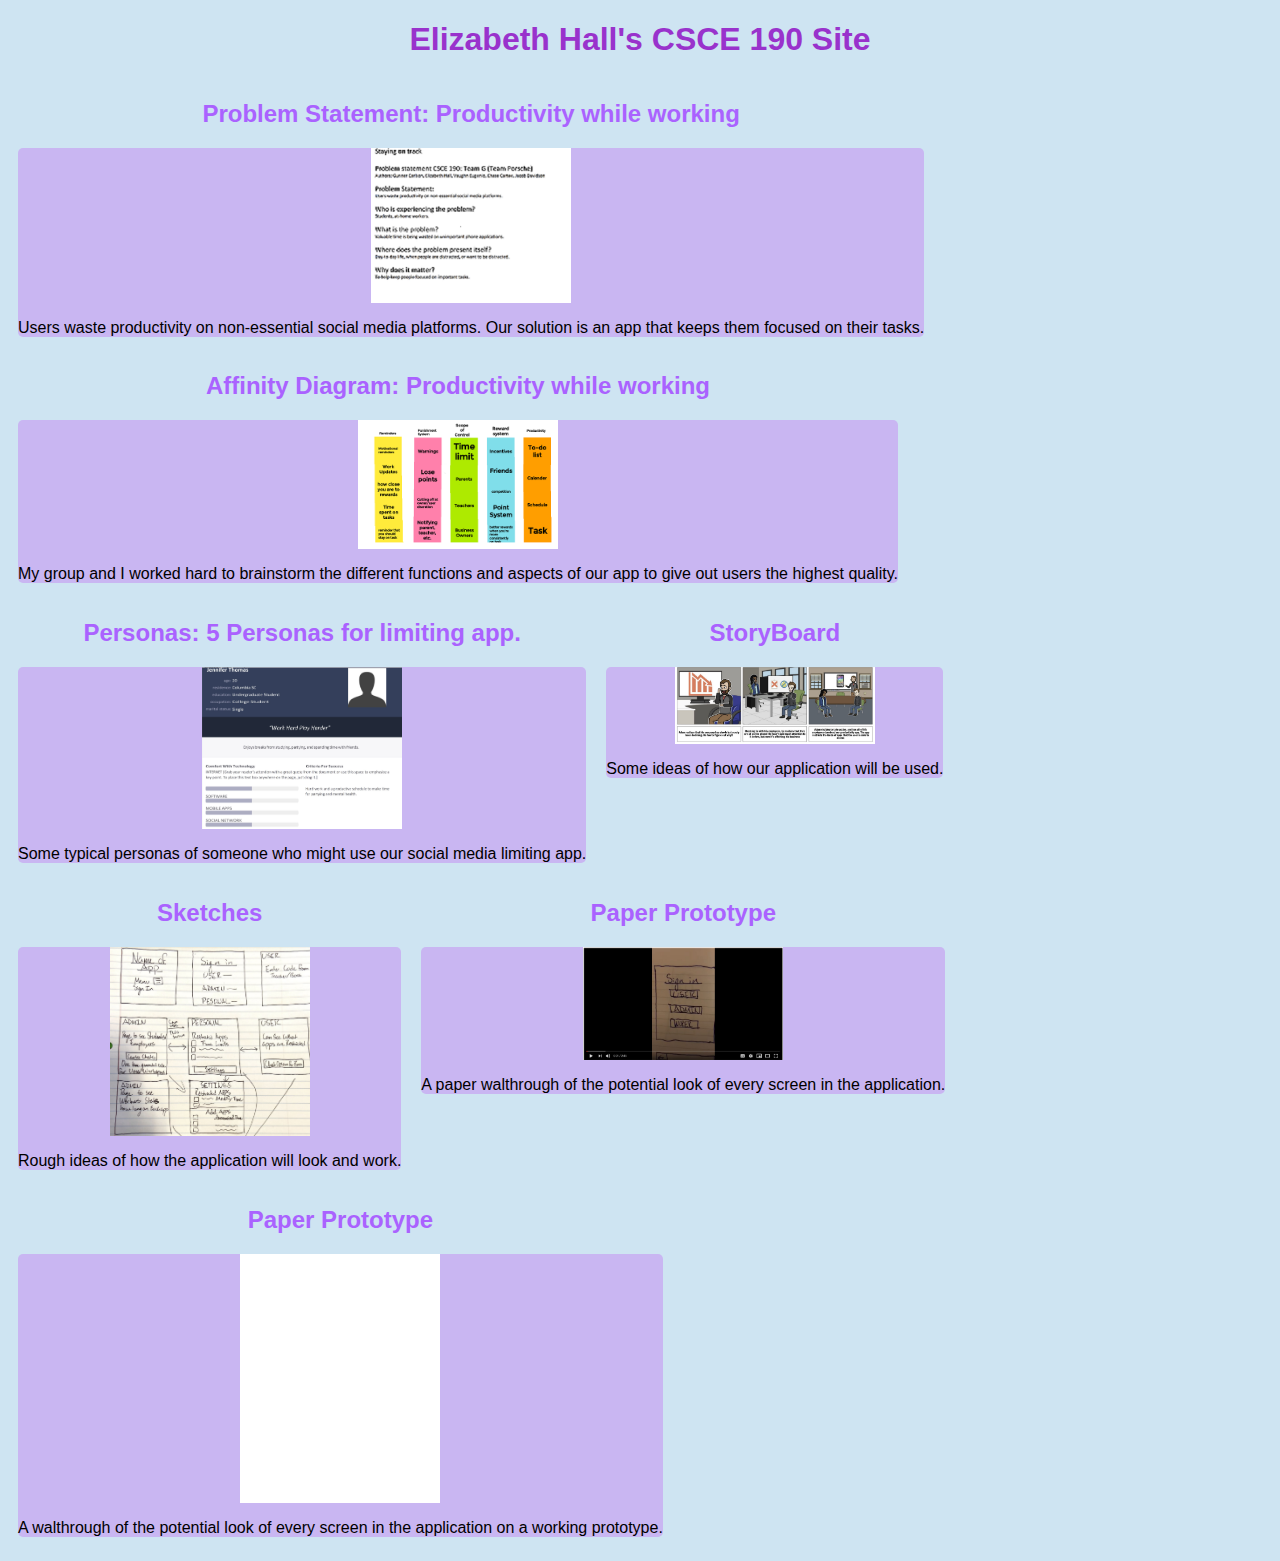
<file: index.html>
<!DOCTYPE html>
<html>
    <head>
        <title>CSCE 190: Elizabeth Hall</title>
        <link rel="stylesheet" href="styles.css">
    </head>
    <body>
        <h1>Elizabeth Hall's CSCE 190 Site</h1>

        <div class="assignments">
            <!-- Problem Statement Assignment-->
            <section  class="assignment">
                <a href="files/Problem Statement.pdf">
                    <h2>Problem Statement: Productivity while working</h2>
                </a>  
                <section class="ass-details"        
                    <a href="files/Problem Statement.pdf">
                        <img src="Images/problem-statement.png">
                    </a>
                    <p>
                        Users waste productivity on non-essential social media platforms. Our solution is an app that keeps them focused on their tasks.
                    </p>
                </section>
            </section>

            <!-- Affinity Diagram Assignment-->
            <section  class="assignment">
                <a href="Files/affinitydiagram.pdf">
                    <h2> Affinity Diagram: Productivity while working</h2>
                </a>          
                <section class="ass-details">
                    <a href="Files/affinitydiagram.pdf">
                        <img src="Images/affinity-diagram.png">
                    </a>
                    <p>
                        My group and I worked hard to brainstorm the different functions and aspects of our app to give out users the highest quality.
                    </p>
                </section>
            </section>

            <!-- Personas  Assignment-->
            <section  class="assignment">
                <a href="files/Personas.pdf">
                    <h2> Personas: 5 Personas for limiting app. </h2>
                </a>          
                <section class="ass-details">
                    <a href="files/Personas.pdf">
                        <img src="images/Personas.png">
                    </a>
                    <p>
                        Some typical personas of someone who might use our social media limiting app.
                    </p>
                </section>
            </section>

            <!-- StoryBoard  Assignment-->
            <section  class="assignment">
                <a href="files/CombinedStoryboards.pdf">
                    <h2> StoryBoard </h2>
                </a>          
                <section class="ass-details">
                    <a href="files/CombinedStoryboards.pdf">
                        <img src="images/CombinedStoryBoards.png">
                    </a>
                    <p>
                        Some ideas of how our application will be used.
                    </p>
                </section>
            </section>

            <!-- Sketch  Assignment-->
            <section  class="assignment">
                <a href="files/CombinedSketch.pdf">
                    <h2> Sketches</h2>
                </a>          
                <section class="ass-details">
                    <a href="files/CombinedSketch.pdf">
                        <img src="images/Sketch.png">
                    </a>
                    <p>
                        Rough ideas of how the application will look and work.
                    </p>
                </section>
            </section>

        <!-- Paper Prototype  Assignment-->
        <section  class="assignment">
            <a href="https://www.youtube.com/watch?v=g87x0bXQPfY">
                <h2> Paper Prototype</h2>
            </a>          
              <section class="ass-details">
                <a href="https://www.youtube.com/watch?v=g87x0bXQPfY">
                    <img src="images/PaperPrototype.JPG">
                </a>
                <p>
                    A paper walthrough of the potential look of every screen in the application.
                </p>
            </section>
        </section>

         <!-- Low Fi Prototype  Assignment-->
         <section  class="assignment">
            <a href="files/CSCE 190 - Proto.io.html/index.html">
                <h2> Paper Prototype</h2>
            </a>          
              <section class="ass-details">
                <a href="files/CSCE 190 - Proto.io.html/index.html">
                    <img src="images/Low fi.JPG">
                </a>
                <p>
                    A walthrough of the potential look of every screen in the application on a working prototype.
                </p>
            </section>
    </div>
    </body>
</html>
    </body>
</html>
</file>
<file: styles.css>
body {
    background:#CEE4F2;
    font-family:Arial, Helvetica, sans-serif;
}

.assignments {
    display:flex;
    flex-wrap:wrap;
}

.ass-details {
    width:22%
    padding:10px;
    margin:10px;
    padding:20px 10;
    background:#C9B6F2;
    border-radius:5px;
}

.ass-details img {
    width:200px;
    margin:10px;
    border: 4p solid #f9fbfc;
    display:block;
    margin:auto;
}

.ass-details img:hover {
    border: 4p solid rgb(134, 12, 235)fc;
}

h1 {
    color:darkorchid;
    text-align:center;
}

h1:hover{
color: #AA62FF

}

h2{
    text-align:center;
}

a {
    text-decoration:none;
    color:#AA62FF
}

a:hover {
    color:rgb(134, 12, 235); 
}
</file>
